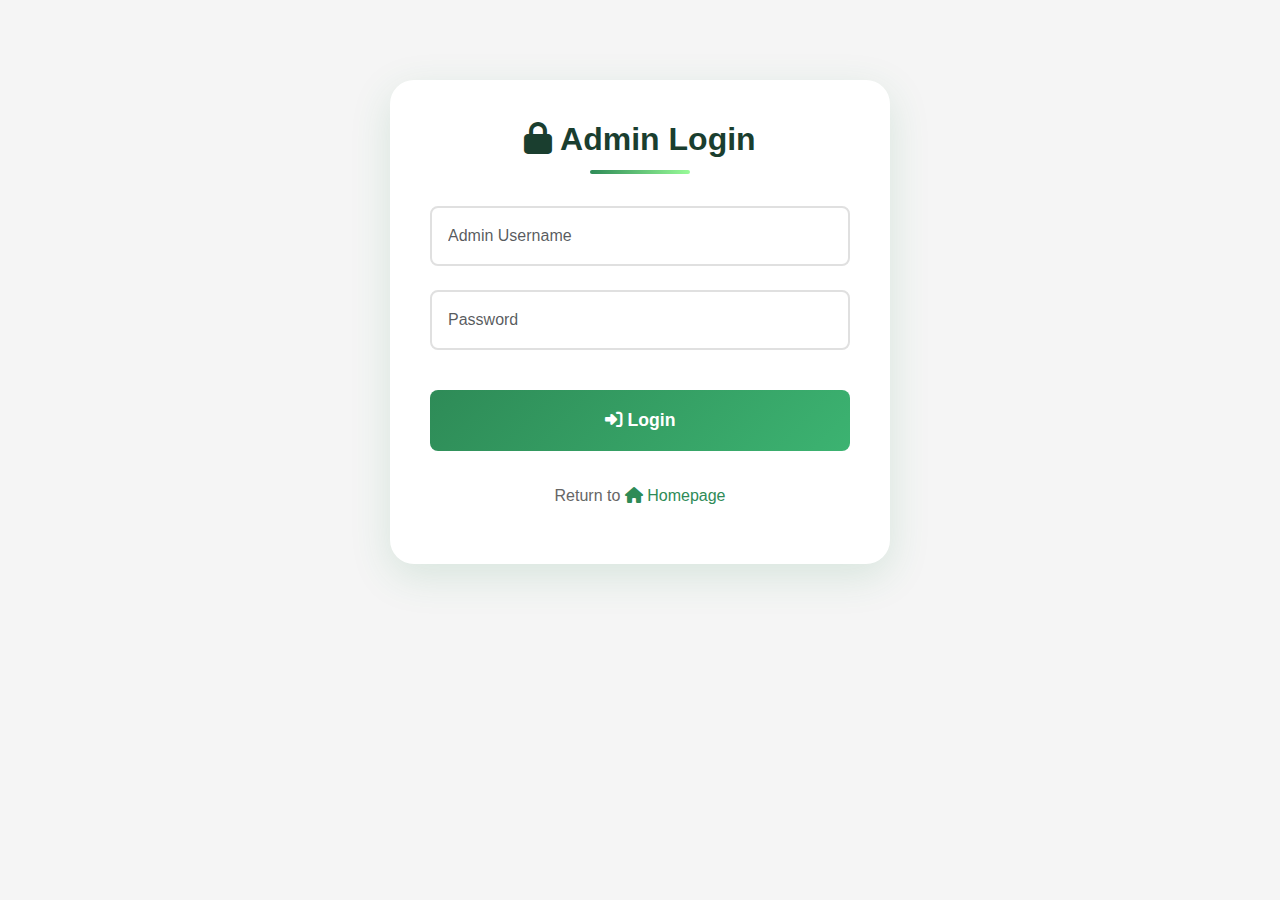
<file: templates/admin_login.html>
<!DOCTYPE html>
<html lang="en">
<head>
    <meta charset="UTF-8">
    <meta name="viewport" content="width=device-width, initial-scale=1.0">
    <title>Admin Login - EcoTracker</title>
    <link href="https://cdn.jsdelivr.net/npm/bootstrap@5.3.0/dist/css/bootstrap.min.css" rel="stylesheet">
    <link rel="stylesheet" href="https://cdnjs.cloudflare.com/ajax/libs/animate.css/4.1.1/animate.min.css">
    <link rel="stylesheet" href="https://cdnjs.cloudflare.com/ajax/libs/font-awesome/6.4.0/css/all.min.css">
    <style>
        :root {
            --primary-color: #2e8b57;
            --secondary-color: #3cb371;
            --accent-color: #98fb98;
            --dark-color: #1a3e2f;
            --light-color: #f8f9fa;
        }

        body {
            font-family: 'Segoe UI', Tahoma, Geneva, Verdana, sans-serif;
            background-color: #f5f5f5;
            color: #333;
            line-height: 1.6;
        }

        .login-container {
            max-width: 500px;
            margin: 5rem auto;
            padding: 2.5rem;
            background: white;
            border-radius: 1.5rem;
            box-shadow: 0 12px 40px rgba(46, 139, 87, 0.15);
            animation: fadeIn 0.8s ease-out;
        }

        .login-title {
            color: var(--dark-color);
            margin-bottom: 2rem;
            font-weight: 700;
            position: relative;
            padding-bottom: 1rem;
            text-align: center;
        }

        .login-title::after {
            content: '';
            position: absolute;
            bottom: 0;
            left: 50%;
            transform: translateX(-50%);
            width: 100px;
            height: 4px;
            background: linear-gradient(90deg, var(--primary-color), var(--accent-color));
            border-radius: 2px;
        }

        .form-control {
            padding: 1rem;
            border: 2px solid #e0e0e0;
            border-radius: 0.5rem;
            font-size: 1rem;
            margin-bottom: 1.5rem;
        }

        .form-control:focus {
            border-color: var(--primary-color);
            box-shadow: 0 0 0 0.25rem rgba(46, 139, 87, 0.25);
        }

        .btn-login {
            background: linear-gradient(135deg, var(--primary-color), var(--secondary-color));
            border: none;
            padding: 1rem 2rem;
            font-size: 1.1rem;
            font-weight: 600;
            border-radius: 0.5rem;
            color: white;
            cursor: pointer;
            transition: all 0.3s ease;
            width: 100%;
            margin-top: 1rem;
        }

        .btn-login:hover {
            transform: translateY(-3px);
            box-shadow: 0 8px 20px rgba(46, 139, 87, 0.4);
        }

        .login-footer {
            text-align: center;
            margin-top: 2rem;
            color: #666;
        }

        .login-footer a {
            color: var(--primary-color);
            text-decoration: none;
            font-weight: 500;
        }

        @keyframes fadeIn {
            from { opacity: 0; transform: translateY(30px); }
            to { opacity: 1; transform: translateY(0); }
        }

        @media (max-width: 768px) {
            .login-container {
                margin: 2rem 1.5rem;
                padding: 2rem 1.5rem;
            }
        }
    </style>
</head>
<body>
    <div class="login-container animate__animated animate__fadeIn">
        <h2 class="login-title">
            <i class="fas fa-lock"></i> Admin Login
        </h2>

        <form method="POST">
            <div class="form-group">
                <input type="text" name="username" class="form-control" placeholder="Admin Username" required>
            </div>

            <div class="form-group">
                <input type="password" name="password" class="form-control" placeholder="Password" required>
            </div>

            <button type="submit" class="btn-login">
                <i class="fas fa-sign-in-alt"></i> Login
            </button>
        </form>

        <div class="login-footer">
            <p>Return to <a href="/"><i class="fas fa-home"></i> Homepage</a></p>
        </div>
    </div>

    <script src="https://cdn.jsdelivr.net/npm/bootstrap@5.3.0/dist/js/bootstrap.bundle.min.js"></script>
</body>
</html>
</file>
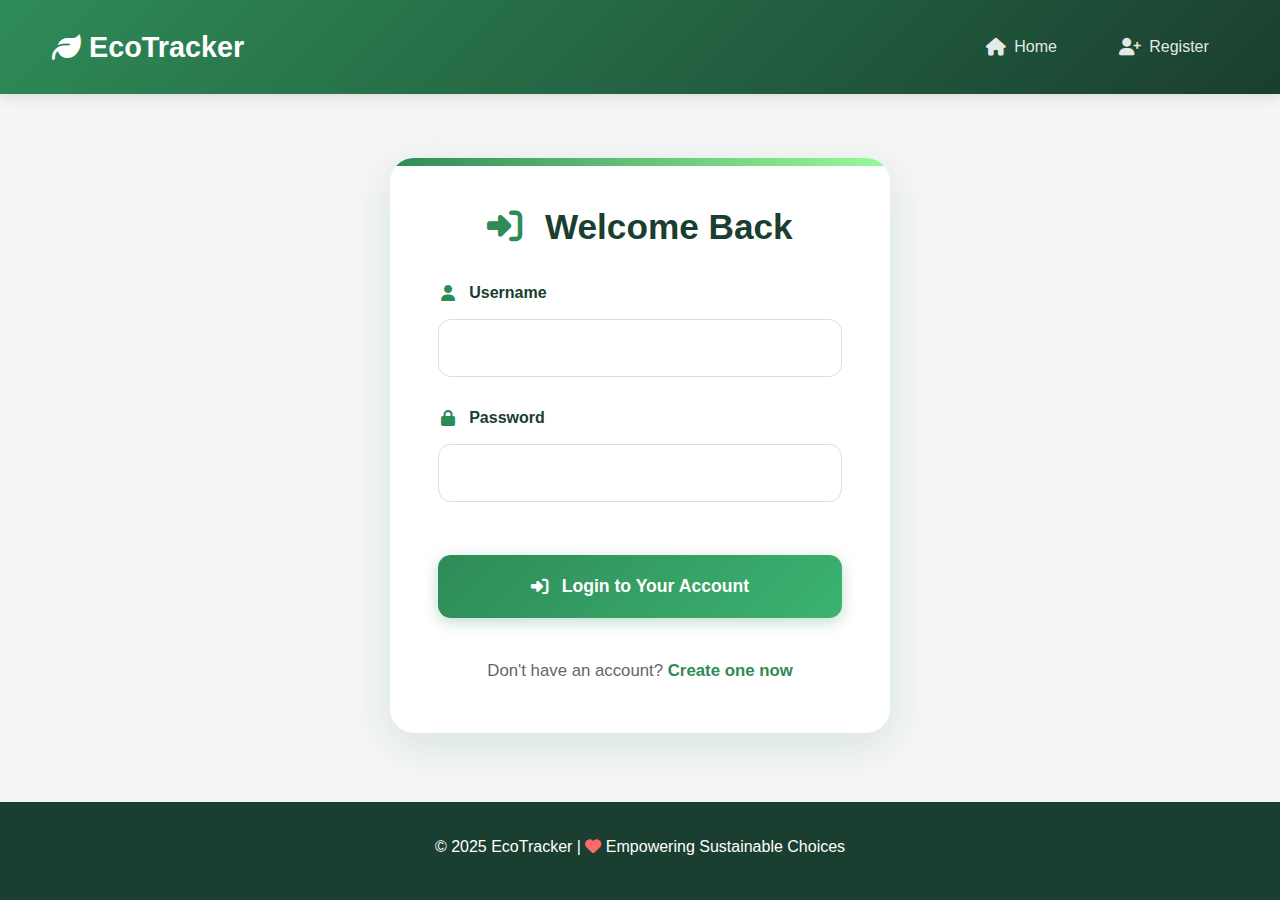
<file: templates/login.html>
<!DOCTYPE html>
<html lang="en">
<head>
    <meta charset="UTF-8">
    <meta name="viewport" content="width=device-width, initial-scale=1.0">
    <title>Login - EcoTracker</title>
    <link href="https://cdn.jsdelivr.net/npm/bootstrap@5.3.0/dist/css/bootstrap.min.css" rel="stylesheet">
    <link rel="stylesheet" href="https://cdnjs.cloudflare.com/ajax/libs/animate.css/4.1.1/animate.min.css">
    <link rel="stylesheet" href="https://cdnjs.cloudflare.com/ajax/libs/font-awesome/6.4.0/css/all.min.css">
    <style>
        :root {
            --primary-color: #2e8b57;
            --secondary-color: #3cb371;
            --accent-color: #98fb98;
            --dark-color: #1a3e2f;
            --light-color: #f8f9fa;
        }

        body {
            font-family: 'Segoe UI', Tahoma, Geneva, Verdana, sans-serif;
            background-color: #f5f5f5;
            color: #333;
            line-height: 1.6;
            margin: 0;
            padding: 0;
            min-height: 100vh;
            display: flex;
            flex-direction: column;
        }

        /* Header */
        .eco-header {
            background: linear-gradient(135deg, var(--primary-color), var(--dark-color));
            padding: 1.5rem 2rem;
            box-shadow: 0 4px 12px rgba(0,0,0,0.1);
        }

        .eco-header .container-fluid {
            display: flex;
            justify-content: space-between;
            align-items: center;
            max-width: 1200px;
            margin: 0 auto;
        }

        .eco-header .logo {
            font-size: 1.8rem;
            font-weight: 700;
            color: white;
            display: flex;
            align-items: center;
            gap: 0.5rem;
            text-decoration: none;
        }

        .nav-links {
            display: flex;
            gap: 1.5rem;
        }

        .nav-link {
            color: rgba(255,255,255,0.9);
            text-decoration: none;
            font-weight: 500;
            padding: 0.5rem 1.2rem;
            border-radius: 0.5rem;
            transition: all 0.3s ease;
            display: flex;
            align-items: center;
            gap: 0.5rem;
        }

        .nav-link:hover {
            color: white;
            background-color: rgba(255,255,255,0.15);
            transform: translateY(-2px);
        }

        .nav-link i {
            font-size: 1.1rem;
        }

        /* Auth Container */
        .auth-container {
            max-width: 500px;
            margin: 4rem auto;
            padding: 3rem;
            background: white;
            border-radius: 1.5rem;
            box-shadow: 0 12px 40px rgba(46, 139, 87, 0.15);
            animation: fadeIn 0.8s ease-out;
            position: relative;
            overflow: hidden;
            flex: 1;
        }

        .auth-container::before {
            content: '';
            position: absolute;
            top: 0;
            left: 0;
            width: 100%;
            height: 8px;
            background: linear-gradient(90deg, var(--primary-color), var(--accent-color));
        }

        .auth-title {
            color: var(--dark-color);
            margin-bottom: 2rem;
            font-weight: 800;
            font-size: 2.2rem;
            text-align: center;
            position: relative;
        }

        .auth-title i {
            margin-right: 0.8rem;
            color: var(--primary-color);
        }

        .auth-form {
            display: flex;
            flex-direction: column;
            gap: 1.8rem;
        }

        .form-group {
            display: flex;
            flex-direction: column;
            gap: 0.8rem;
        }

        .form-group label {
            font-weight: 600;
            color: var(--dark-color);
            display: flex;
            align-items: center;
            gap: 0.7rem;
        }

        .form-group label i {
            width: 20px;
            text-align: center;
            color: var(--primary-color);
        }

        .form-control {
            padding: 1rem 1.2rem;
            border: 1px solid #ddd;
            border-radius: 0.8rem;
            font-size: 1rem;
            transition: all 0.3s ease;
        }

        .form-control:focus {
            outline: none;
            border-color: var(--accent-color);
            box-shadow: 0 0 0 3px rgba(152, 251, 152, 0.3);
        }

        .btn-login {
            background: linear-gradient(135deg, var(--primary-color), var(--secondary-color));
            border: none;
            padding: 1.1rem;
            font-size: 1.1rem;
            font-weight: 600;
            border-radius: 0.8rem;
            color: white;
            cursor: pointer;
            transition: all 0.3s ease;
            margin-top: 1.5rem;
            display: flex;
            align-items: center;
            justify-content: center;
            gap: 0.8rem;
            box-shadow: 0 4px 15px rgba(46, 139, 87, 0.3);
        }

        .btn-login:hover {
            transform: translateY(-3px);
            box-shadow: 0 8px 20px rgba(46, 139, 87, 0.4);
        }

        .auth-footer {
            text-align: center;
            margin-top: 2.5rem;
            color: #666;
            font-size: 1.05rem;
        }

        .auth-link {
            color: var(--primary-color);
            font-weight: 600;
            text-decoration: none;
            transition: all 0.3s ease;
        }

        .auth-link:hover {
            color: var(--dark-color);
            text-decoration: underline;
        }

        /* Footer */
        .eco-footer {
            background-color: var(--dark-color);
            color: white;
            padding: 2rem;
            text-align: center;
            margin-top: auto;
        }

        .eco-footer p {
            margin-bottom: 0.5rem;
        }

        @keyframes fadeIn {
            from { opacity: 0; transform: translateY(30px); }
            to { opacity: 1; transform: translateY(0); }
        }

        @media (max-width: 768px) {
            .auth-container {
                margin: 2rem 1.5rem;
                padding: 2rem 1.5rem;
            }

            .auth-title {
                font-size: 1.8rem;
            }

            .form-control {
                padding: 0.9rem 1rem;
            }

            .eco-header {
                padding: 1rem;
            }

            .nav-links {
                gap: 0.8rem;
            }

            .nav-link {
                padding: 0.5rem 0.8rem;
                font-size: 0.9rem;
            }
        }
    </style>
</head>
<body>
    <header class="eco-header">
        <div class="container-fluid">
            <a href="/" class="logo animate__animated animate__fadeInLeft">
                <i class="fas fa-leaf"></i> EcoTracker
            </a>
            <nav class="nav-links animate__animated animate__fadeInRight">
                <a href="/" class="nav-link">
                    <i class="fas fa-home"></i> Home
                </a>
                <a href="/register" class="nav-link">
                    <i class="fas fa-user-plus"></i> Register
                </a>
            </nav>
        </div>
    </header>

    <main>
        <div class="auth-container animate__animated animate__fadeIn">
            <h2 class="auth-title">
                <i class="fas fa-sign-in-alt"></i> Welcome Back
            </h2>

            <form method="post" class="auth-form">
                <div class="form-group">
                    <label for="username">
                        <i class="fas fa-user"></i> Username
                    </label>
                    <input type="text" id="username" name="username" class="form-control" required>
                </div>

                <div class="form-group">
                    <label for="password">
                        <i class="fas fa-lock"></i> Password
                    </label>
                    <input type="password" id="password" name="password" class="form-control" required>
                </div>

                <button type="submit" class="btn-login">
                    <i class="fas fa-sign-in-alt"></i> Login to Your Account
                </button>
            </form>

            <div class="auth-footer">
                Don't have an account? <a href="/register" class="auth-link">Create one now</a>
            </div>
        </div>
    </main>

    <footer class="eco-footer animate__animated animate__fadeIn">
        <p>&copy; 2025 EcoTracker | <i class="fas fa-heart" style="color: #ff6b6b;"></i> Empowering Sustainable Choices</p>
    </footer>

    <script src="https://cdn.jsdelivr.net/npm/bootstrap@5.3.0/dist/js/bootstrap.bundle.min.js"></script>
</body>
</html>
</file>
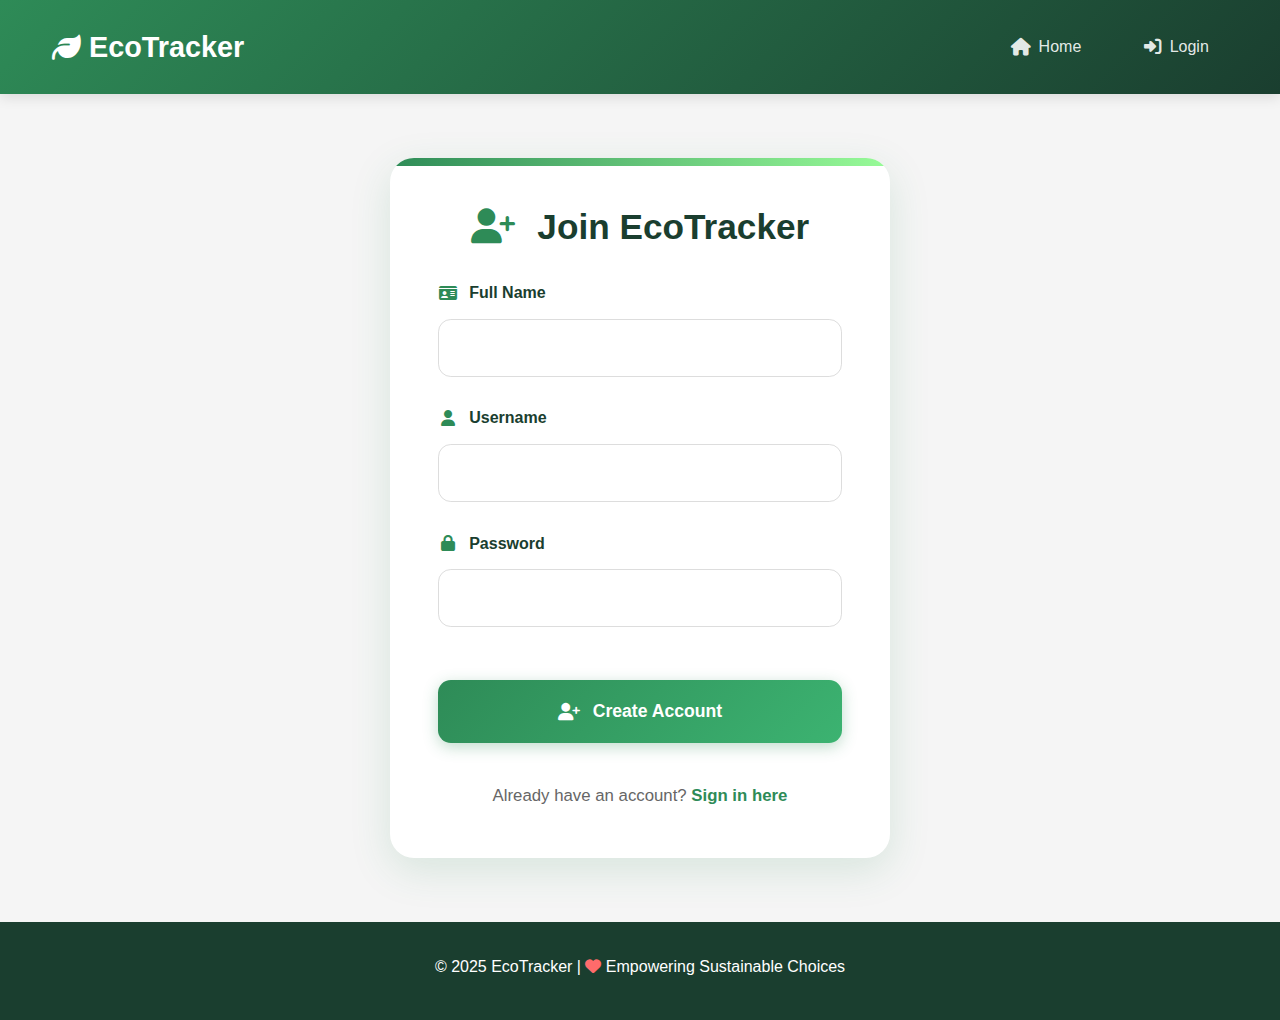
<file: templates/register.html>
<!DOCTYPE html>
<html lang="en">
<head>
    <meta charset="UTF-8">
    <meta name="viewport" content="width=device-width, initial-scale=1.0">
    <title>Register - EcoTracker</title>
    <link href="https://cdn.jsdelivr.net/npm/bootstrap@5.3.0/dist/css/bootstrap.min.css" rel="stylesheet">
    <link rel="stylesheet" href="https://cdnjs.cloudflare.com/ajax/libs/animate.css/4.1.1/animate.min.css">
    <link rel="stylesheet" href="https://cdnjs.cloudflare.com/ajax/libs/font-awesome/6.4.0/css/all.min.css">
    <style>
        :root {
            --primary-color: #2e8b57;
            --secondary-color: #3cb371;
            --accent-color: #98fb98;
            --dark-color: #1a3e2f;
            --light-color: #f8f9fa;
        }

        body {
            font-family: 'Segoe UI', Tahoma, Geneva, Verdana, sans-serif;
            background-color: #f5f5f5;
            color: #333;
            line-height: 1.6;
            margin: 0;
            padding: 0;
            min-height: 100vh;
            display: flex;
            flex-direction: column;
        }

        /* Header */
        .eco-header {
            background: linear-gradient(135deg, var(--primary-color), var(--dark-color));
            padding: 1.5rem 2rem;
            box-shadow: 0 4px 12px rgba(0,0,0,0.1);
        }

        .eco-header .container-fluid {
            display: flex;
            justify-content: space-between;
            align-items: center;
            max-width: 1200px;
            margin: 0 auto;
        }

        .eco-header .logo {
            font-size: 1.8rem;
            font-weight: 700;
            color: white;
            display: flex;
            align-items: center;
            gap: 0.5rem;
            text-decoration: none;
        }

        .nav-links {
            display: flex;
            gap: 1.5rem;
        }

        .nav-link {
            color: rgba(255,255,255,0.9);
            text-decoration: none;
            font-weight: 500;
            padding: 0.5rem 1.2rem;
            border-radius: 0.5rem;
            transition: all 0.3s ease;
            display: flex;
            align-items: center;
            gap: 0.5rem;
        }

        .nav-link:hover {
            color: white;
            background-color: rgba(255,255,255,0.15);
            transform: translateY(-2px);
        }

        .nav-link i {
            font-size: 1.1rem;
        }

        /* Auth Container */
        .auth-container {
            max-width: 500px;
            margin: 4rem auto;
            padding: 3rem;
            background: white;
            border-radius: 1.5rem;
            box-shadow: 0 12px 40px rgba(46, 139, 87, 0.15);
            animation: fadeIn 0.8s ease-out;
            position: relative;
            overflow: hidden;
            flex: 1;
        }

        .auth-container::before {
            content: '';
            position: absolute;
            top: 0;
            left: 0;
            width: 100%;
            height: 8px;
            background: linear-gradient(90deg, var(--primary-color), var(--accent-color));
        }

        .auth-title {
            color: var(--dark-color);
            margin-bottom: 2rem;
            font-weight: 800;
            font-size: 2.2rem;
            text-align: center;
            position: relative;
        }

        .auth-title i {
            margin-right: 0.8rem;
            color: var(--primary-color);
        }

        .auth-form {
            display: flex;
            flex-direction: column;
            gap: 1.8rem;
        }

        .form-group {
            display: flex;
            flex-direction: column;
            gap: 0.8rem;
        }

        .form-group label {
            font-weight: 600;
            color: var(--dark-color);
            display: flex;
            align-items: center;
            gap: 0.7rem;
        }

        .form-group label i {
            width: 20px;
            text-align: center;
            color: var(--primary-color);
        }

        .form-control {
            padding: 1rem 1.2rem;
            border: 1px solid #ddd;
            border-radius: 0.8rem;
            font-size: 1rem;
            transition: all 0.3s ease;
        }

        .form-control:focus {
            outline: none;
            border-color: var(--accent-color);
            box-shadow: 0 0 0 3px rgba(152, 251, 152, 0.3);
        }

        .btn-register {
            background: linear-gradient(135deg, var(--primary-color), var(--secondary-color));
            border: none;
            padding: 1.1rem;
            font-size: 1.1rem;
            font-weight: 600;
            border-radius: 0.8rem;
            color: white;
            cursor: pointer;
            transition: all 0.3s ease;
            margin-top: 1.5rem;
            display: flex;
            align-items: center;
            justify-content: center;
            gap: 0.8rem;
            box-shadow: 0 4px 15px rgba(46, 139, 87, 0.3);
        }

        .btn-register:hover {
            transform: translateY(-3px);
            box-shadow: 0 8px 20px rgba(46, 139, 87, 0.4);
        }

        .auth-footer {
            text-align: center;
            margin-top: 2.5rem;
            color: #666;
            font-size: 1.05rem;
        }

        .auth-link {
            color: var(--primary-color);
            font-weight: 600;
            text-decoration: none;
            transition: all 0.3s ease;
        }

        .auth-link:hover {
            color: var(--dark-color);
            text-decoration: underline;
        }

        /* Footer */
        .eco-footer {
            background-color: var(--dark-color);
            color: white;
            padding: 2rem;
            text-align: center;
            margin-top: auto;
        }

        .eco-footer p {
            margin-bottom: 0.5rem;
        }

        @keyframes fadeIn {
            from { opacity: 0; transform: translateY(30px); }
            to { opacity: 1; transform: translateY(0); }
        }

        @media (max-width: 768px) {
            .auth-container {
                margin: 2rem 1.5rem;
                padding: 2rem 1.5rem;
            }
            
            .auth-title {
                font-size: 1.8rem;
            }
            
            .form-control {
                padding: 0.9rem 1rem;
            }
            
            .eco-header {
                padding: 1rem;
            }
            
            .nav-links {
                gap: 0.8rem;
            }
            
            .nav-link {
                padding: 0.5rem 0.8rem;
                font-size: 0.9rem;
            }
        }
    </style>
</head>
<body>
    <header class="eco-header">
        <div class="container-fluid">
            <a href="/" class="logo animate__animated animate__fadeInLeft">
                <i class="fas fa-leaf"></i> EcoTracker
            </a>
            <nav class="nav-links animate__animated animate__fadeInRight">
                <a href="/" class="nav-link">
                    <i class="fas fa-home"></i> Home
                </a>
                <a href="/login" class="nav-link">
                    <i class="fas fa-sign-in-alt"></i> Login
                </a>
            </nav>
        </div>
    </header>

    <main>
        <div class="auth-container animate__animated animate__fadeIn">
            <h2 class="auth-title">
                <i class="fas fa-user-plus"></i> Join EcoTracker
            </h2>

            <form method="post" class="auth-form">
                <div class="form-group">
                    <label for="name">
                        <i class="fas fa-id-card"></i> Full Name
                    </label>
                    <input type="text" id="name" name="name" class="form-control" required>
                </div>

                <div class="form-group">
                    <label for="username">
                        <i class="fas fa-user"></i> Username
                    </label>
                    <input type="text" id="username" name="username" class="form-control" required>
                </div>

                <div class="form-group">
                    <label for="password">
                        <i class="fas fa-lock"></i> Password
                    </label>
                    <input type="password" id="password" name="password" class="form-control" required>
                </div>

                <button type="submit" class="btn-register">
                    <i class="fas fa-user-plus"></i> Create Account
                </button>
            </form>

            <div class="auth-footer">
                Already have an account? <a href="/login" class="auth-link">Sign in here</a>
            </div>
        </div>
    </main>

    <footer class="eco-footer animate__animated animate__fadeIn">
        <p>&copy; 2025 EcoTracker | <i class="fas fa-heart" style="color: #ff6b6b;"></i> Empowering Sustainable Choices</p>
    </footer>

    <script src="https://cdn.jsdelivr.net/npm/bootstrap@5.3.0/dist/js/bootstrap.bundle.min.js"></script>
</body>
</html>
</file>
